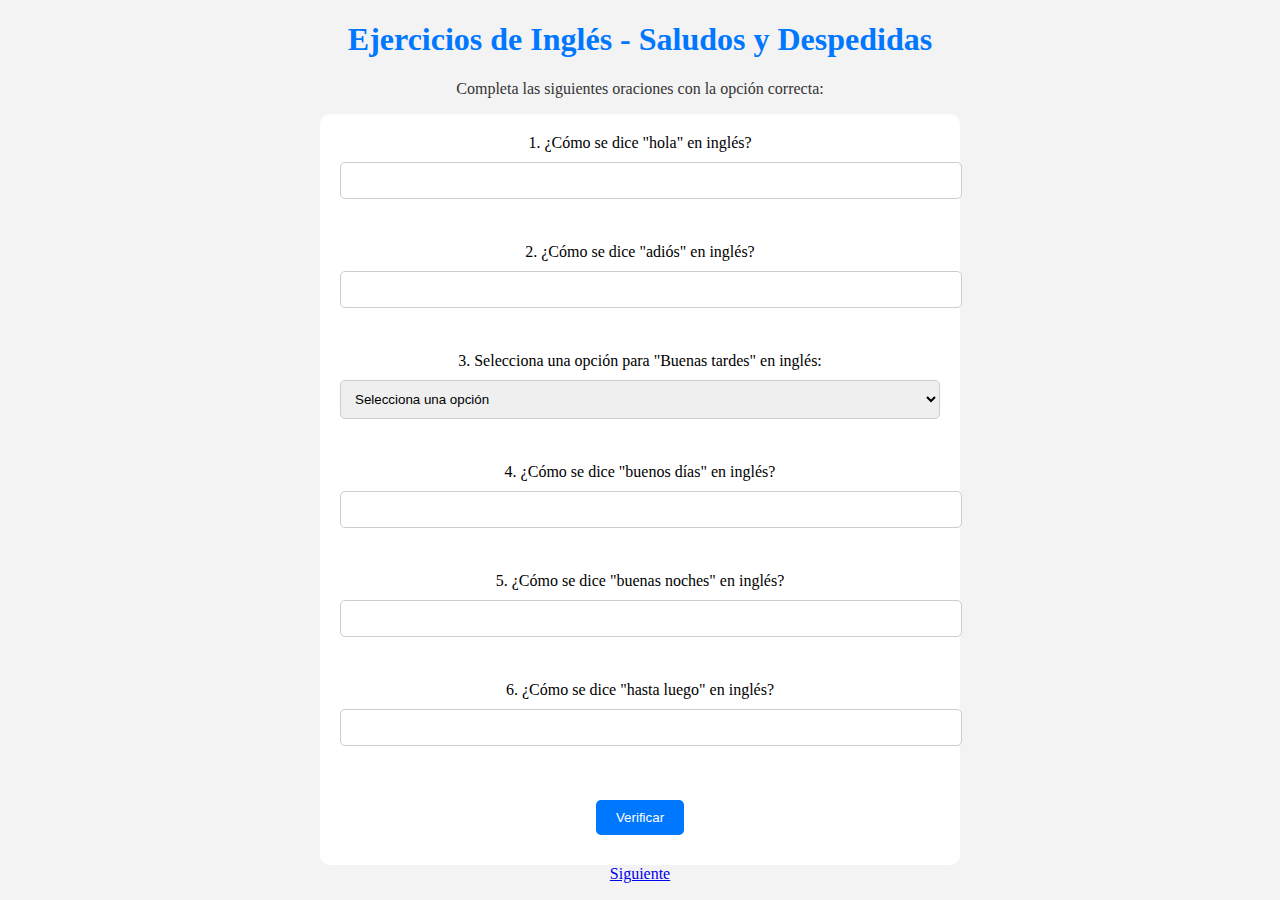
<file: parte1.html>
<!DOCTYPE html>
<html>
<head>
    <title>Ejercicios de Inglés</title>
    <style>
        body {
            font-family: 'Comic Sans MS', cursive;
            text-align: center;
            background-color: #f3f3f3;
        }
        h1 {
            color: #0077FF;
        }
        p {
            color: #333;
        }
        form {
            background-color: #fff;
            border-radius: 10px;
            padding: 20px;
            margin: 0 auto;
            width: 80%;
            max-width: 600px;
        }
        label, select, input {
            margin: 10px 0;
        }
        select {
            width: 100%;
            padding: 10px;
            border: 1px solid #ccc;
            border-radius: 5px;
        }
        input[type="text"] {
            width: 100%;
            padding: 10px;
            border: 1px solid #ccc;
            border-radius: 5px;
        }
        input[type="button"] {
            background-color: #0077FF;
            color: #fff;
            padding: 10px 20px;
            border: none;
            border-radius: 5px;
            cursor: pointer;
        }
        input[type="button"]:hover {
            background-color: #0055CC;
        }
        p[id^="feedback-"] {
            font-weight: bold;
        }
    </style>
</head>
<body>
    <h1>Ejercicios de Inglés - Saludos y Despedidas</h1>
    <p>Completa las siguientes oraciones con la opción correcta:</p>

    <form id="quiz-form">
        <label for="saludo">1. ¿Cómo se dice "hola" en inglés?</label>
        <input type="text" id="saludo" name="saludo" required>
        <p id="feedback-saludo"></p>
        <br>

        <label for="despedida">2. ¿Cómo se dice "adiós" en inglés?</label>
        <input type="text" id="despedida" name="despedida" required>
        <p id="feedback-despedida"></p>
        <br>

        <label for="despedida-opciones">3. Selecciona una opción para "Buenas tardes" en inglés:</label>
        <select id="despedida-opciones" name="despedida-opciones">
            <option value="">Selecciona una opción</option>
            <option value="Good Afternoon">Good Afternoon</option>
            <option value="farewell">Farewell</option>
            <option value="see you later">See you later</option>
            <option value="goodnight">Good  night</option>
            <option value="take care">Take care</option>
        </select>
        <p id="feedback-despedida-opciones"></p>
        <br>

        <label for="saludo2">4. ¿Cómo se dice "buenos días" en inglés?</label>
        <input type="text" id="saludo2" name="saludo2" required>
        <p id="feedback-saludo2"></p>
        <br>

        <label for="saludo3">5. ¿Cómo se dice "buenas noches" en inglés?</label>
        <input type="text" id="saludo3" name="saludo3" required>
        <p id="feedback-saludo3"></p>
        <br>

        <label for="despedida2">6. ¿Cómo se dice "hasta luego" en inglés?</label>
        <input type="text" id="despedida2" name="despedida2" required>
        <p id="feedback-despedida2"></p>
        <br>

        <input type="button" value="Verificar" onclick="verificarRespuestas()">
    </form>

    <script>
        function verificarRespuestas() {
            var respuestasCorrectas = 0;
            var saludo = document.getElementById('saludo').value.toLowerCase();
            var despedida = document.getElementById('despedida').value.toLowerCase();
            var despedidaOpciones = document.getElementById('despedida-opciones').value;
            var saludo2 = document.getElementById('saludo2').value.toLowerCase();
            var saludo3 = document.getElementById('saludo3').value.toLowerCase();
            var despedida2 = document.getElementById('despedida2').value.toLowerCase();

            var feedbackSaludo = document.getElementById('feedback-saludo');
            var feedbackDespedida = document.getElementById('feedback-despedida');
            var feedbackDespedidaOpciones = document.getElementById('feedback-despedida-opciones');
            var feedbackSaludo2 = document.getElementById('feedback-saludo2');
            var feedbackSaludo3 = document.getElementById('feedback-saludo3');
            var feedbackDespedida2 = document.getElementById('feedback-despedida2');

            if (saludo === 'hello') {
                respuestasCorrectas++;
                feedbackSaludo.innerHTML = '¡Correcto!';
            } else {
                feedbackSaludo.innerHTML = 'Respuesta incorrecta. La respuesta correcta es "hello".';
            }

            if (despedida === 'bye') {
                respuestasCorrectas++;
                feedbackDespedida.innerHTML = '¡Correcto!';
            } else {
                feedbackDespedida.innerHTML = 'Respuesta incorrecta. La respuesta correcta es "goodbye".';
            }

            if (despedidaOpciones === 'Good Afternoon') {
                respuestasCorrectas++;
                feedbackDespedidaOpciones.innerHTML = '¡Correcto!';
            } else {
                feedbackDespedidaOpciones.innerHTML = 'Respuesta incorrecta. La respuesta correcta es "bye".';
            }

            if (saludo2 === 'good morning') {
                respuestasCorrectas++;
                feedbackSaludo2.innerHTML = '¡Correcto!';
            } else {
                feedbackSaludo2.innerHTML = 'Respuesta incorrecta. La respuesta correcta es "good morning".';
            }

            if (saludo3 === 'good night') {
                respuestasCorrectas++;
                feedbackSaludo3.innerHTML = '¡Correcto!';
            } else {
                feedbackSaludo3.innerHTML = 'Respuesta incorrecta. La respuesta correcta es "good night".';
            }

            if (despedida2 === 'see you later') {
                respuestasCorrectas++;
                feedbackDespedida2.innerHTML = '¡Correcto!';
            } else {
                feedbackDespedida2.innerHTML = 'Respuesta incorrecta. La respuesta correcta es "see you later".';
            }

            if (respuestasCorrectas === 6) {
                alert('¡Todas las respuestas son correctas!');
            }
        }
        
    </script>
    <a class="button" href="parte2.html">Siguiente</a>
    
</body>
</html>
</file>
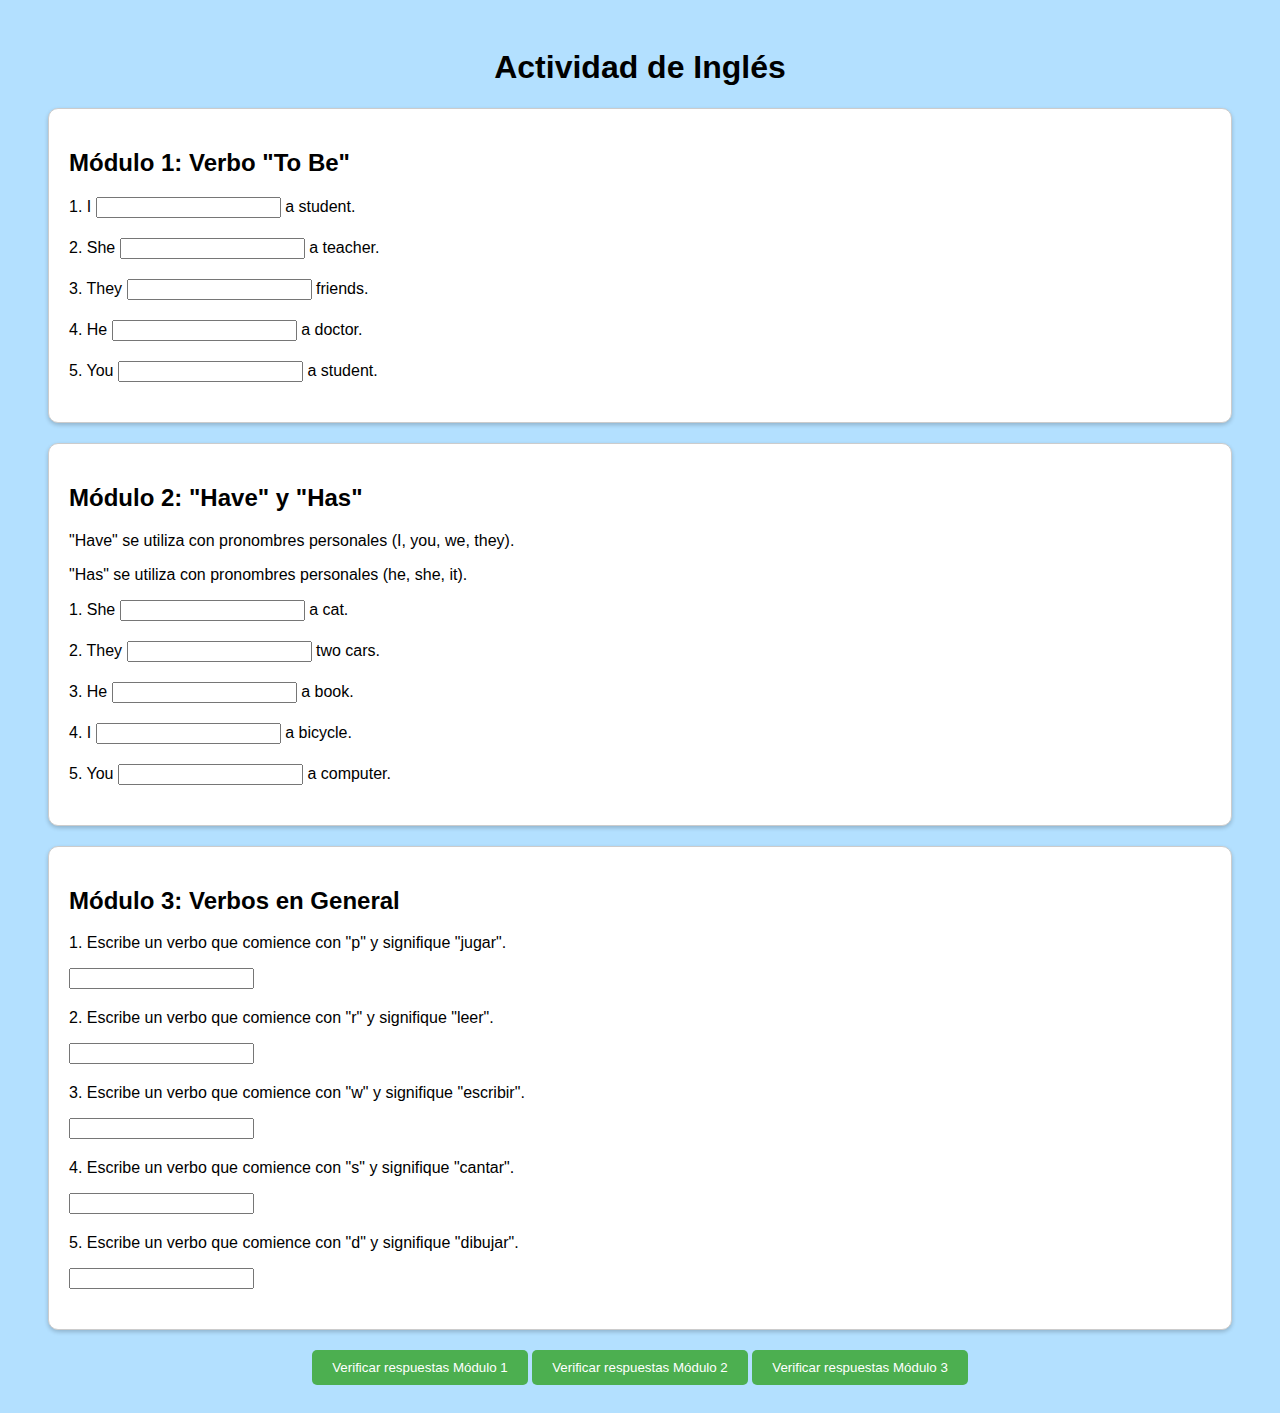
<file: parte2.html>
<!DOCTYPE html>
<html>
<head>
    <meta charset="UTF-8">
    <title>Actividad de Inglés</title>
    <style>
        body {
            font-family: Arial, sans-serif;
            text-align: center;
            background-color: #b3e0ff; /* Fondo azul claro, como el mar */
            padding: 20px;
        }
        .module {
            background-color: #fff;
            margin: 20px;
            padding: 20px;
            border: 1px solid #ccc;
            border-radius: 10px;
            text-align: left;
            box-shadow: 0 2px 4px rgba(0, 0, 0, 0.2); /* Sutil sombra */
        }
        .question {
            margin: 10px 0;
        }
        .feedback {
            font-size: 20px;
        }
        .btn-verify {
            background-color: #4CAF50;
            color: white;
            padding: 10px 20px;
            border: none;
            border-radius: 5px;
            cursor: pointer;
        }
        .summary {
            margin-top: 20px;
        }
    </style>
    <script>
        function checkAnswers(module) {
            const answers = {
                module1: ["am", "is", "are", "is", "are"],
                module2: ["has", "have", "has", "have", "have"],
                module3: ["play", "read", "write", "sing", "draw"]
            };
            const feedbacks = document.querySelectorAll('.' + module + '-feedback');
            const inputs = document.querySelectorAll('.' + module + '-input');
            for (let i = 0; i < answers[module].length; i++) {
                if (inputs[i].value.toLowerCase() === answers[module][i]) {
                    feedbacks[i].innerHTML = "&#10004; Correcto";
                    feedbacks[i].style.color = '#4CAF50'; /* Color verde */
                } else {
                    feedbacks[i].innerHTML = "&#10006; Incorrecto";
                    feedbacks[i].style.color = 'red'; /* Color rojo */
                }
            }
        }
    </script>
</head>
<body>
    <h1>Actividad de Inglés</h1>

    <div class="module" id="module1">
        <h2>Módulo 1: Verbo "To Be"</h2>
        <div class="question">
            <p>1. I <input type="text" class="module1-input"> a student.</p>
            <p class="feedback module1-feedback"></p>
        </div>
        <div class="question">
            <p>2. She <input type="text" class="module1-input"> a teacher.</p>
            <p class="feedback module1-feedback"></p>
        </div>
        <div class="question">
            <p>3. They <input type="text" class="module1-input"> friends.</p>
            <p class="feedback module1-feedback"></p>
        </div>
        <div class="question">
            <p>4. He <input type="text" class="module1-input"> a doctor.</p>
            <p class="feedback module1-feedback"></p>
        </div>
        <div class="question">
            <p>5. You <input type="text" class="module1-input"> a student.</p>
            <p class="feedback module1-feedback"></p>
        </div>
    </div>

    <div class="module" id="module2">
        <h2>Módulo 2: "Have" y "Has"</h2>
        <div class="summary">
            <p>"Have" se utiliza con pronombres personales (I, you, we, they).</p>
            <p>"Has" se utiliza con pronombres personales (he, she, it).</p>
        </div>
        <div class="question">
            <p>1. She <input type="text" class="module2-input"> a cat.</p>
            <p class="feedback module2-feedback"></p> </div>
        <div class="question">
            <p>2. They <input type="text" class="module2-input"> two cars.</p>
            <p class="feedback module2-feedback"></p>
        </div>
        <div class="question">
            <p>3. He <input type="text" class="module2-input"> a book.</p>
            <p class="feedback module2-feedback"></p>
        </div>
        <div class="question">
            <p>4. I <input type="text" class="module2-input"> a bicycle.</p>
            <p class="feedback module2-feedback"></p>
        </div>
        <div class="question">
            <p>5. You <input type="text" class="module2-input"> a computer.</p>
            <p class="feedback module2-feedback"></p>
        </div>
    </div>

    <div class="module" id="module3">
        <h2>Módulo 3: Verbos en General</h2>
        <div class="question">
            <p>1. Escribe un verbo que comience con "p" y signifique "jugar".</p>
            <input type="text" class="module3-input">
            <p class="feedback module3-feedback"></p>
        </div>
        <div class="question">
            <p>2. Escribe un verbo que comience con "r" y signifique "leer".</p>
            <input type="text" class="module3-input">
            <p class="feedback module3-feedback"></p>
        </div>
        <div class="question">
            <p>3. Escribe un verbo que comience con "w" y signifique "escribir".</p>
            <input type="text" class="module3-input">
            <p class="feedback module3-feedback"></p></div>
        <div class="question">
            <p>4. Escribe un verbo que comience con "s" y signifique "cantar".</p>
            <input type="text" class="module3-input">
            <p class="feedback module3-feedback"></p>
        </div>
        <div class="question">
            <p>5. Escribe un verbo que comience con "d" y signifique "dibujar".</p>
            <input type="text" class="module3-input">
            <p class="feedback module3-feedback"></p>
        </div>
    </div>

    <button class="btn-verify" onclick="checkAnswers('module1')">Verificar respuestas Módulo 1</button>
    <button class="btn-verify" onclick="checkAnswers('module2')">Verificar respuestas Módulo 2</button>
    <button class="btn-verify" onclick="checkAnswers('module3')">Verificar respuestas Módulo 3</button>
</body>
</html>
</file>
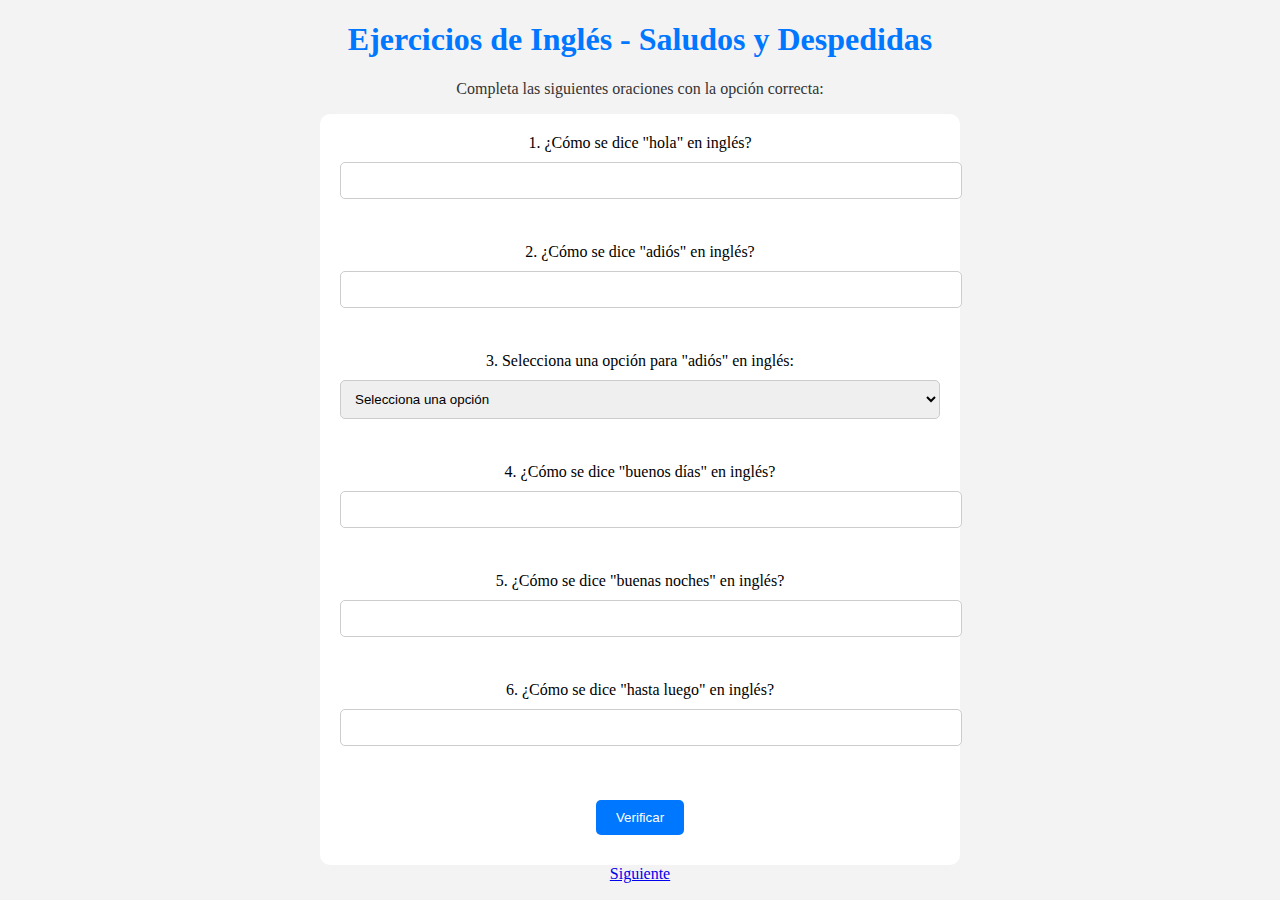
<file: parte3.html>
<!DOCTYPE html>
<html>
<head>
    <title>Ejercicios de Inglés</title>
    <style>
        body {
            font-family: 'Comic Sans MS', cursive;
            text-align: center;
            background-color: #f3f3f3;
        }
        h1 {
            color: #0077FF;
        }
        p {
            color: #333;
        }
        form {
            background-color: #fff;
            border-radius: 10px;
            padding: 20px;
            margin: 0 auto;
            width: 80%;
            max-width: 600px;
        }
        label, select, input {
            margin: 10px 0;
        }
        select {
            width: 100%;
            padding: 10px;
            border: 1px solid #ccc;
            border-radius: 5px;
        }
        input[type="text"] {
            width: 100%;
            padding: 10px;
            border: 1px solid #ccc;
            border-radius: 5px;
        }
        input[type="button"] {
            background-color: #0077FF;
            color: #fff;
            padding: 10px 20px;
            border: none;
            border-radius: 5px;
            cursor: pointer;
        }
        input[type="button"]:hover {
            background-color: #0055CC;
        }
        p[id^="feedback-"] {
            font-weight: bold;
        }
    </style>
</head>
<body>
    <h1>Ejercicios de Inglés - Saludos y Despedidas</h1>
    <p>Completa las siguientes oraciones con la opción correcta:</p>

    <form id="quiz-form">
        <label for="saludo">1. ¿Cómo se dice "hola" en inglés?</label>
        <input type="text" id="saludo" name="saludo" required>
        <p id="feedback-saludo"></p>
        <br>

        <label for="despedida">2. ¿Cómo se dice "adiós" en inglés?</label>
        <input type="text" id="despedida" name="despedida" required>
        <p id="feedback-despedida"></p>
        <br>

        <label for="despedida-opciones">3. Selecciona una opción para "adiós" en inglés:</label>
        <select id="despedida-opciones" name="despedida-opciones">
            <option value="">Selecciona una opción</option>
            <option value="bye">Bye</option>
            <option value="farewell">Farewell</option>
            <option value="see you later">See you later</option>
            <option value="goodnight">Good  night</option>
            <option value="take care">Take care</option>
        </select>
        <p id="feedback-despedida-opciones"></p>
        <br>

        <label for="saludo2">4. ¿Cómo se dice "buenos días" en inglés?</label>
        <input type="text" id="saludo2" name="saludo2" required>
        <p id="feedback-saludo2"></p>
        <br>

        <label for="saludo3">5. ¿Cómo se dice "buenas noches" en inglés?</label>
        <input type="text" id="saludo3" name="saludo3" required>
        <p id="feedback-saludo3"></p>
        <br>

        <label for="despedida2">6. ¿Cómo se dice "hasta luego" en inglés?</label>
        <input type="text" id="despedida2" name="despedida2" required>
        <p id="feedback-despedida2"></p>
        <br>

        <input type="button" value="Verificar" onclick="verificarRespuestas()">
    </form>

    <script>
        function verificarRespuestas() {
            var respuestasCorrectas = 0;
            var saludo = document.getElementById('saludo').value.toLowerCase();
            var despedida = document.getElementById('despedida').value.toLowerCase();
            var despedidaOpciones = document.getElementById('despedida-opciones').value;
            var saludo2 = document.getElementById('saludo2').value.toLowerCase();
            var saludo3 = document.getElementById('saludo3').value.toLowerCase();
            var despedida2 = document.getElementById('despedida2').value.toLowerCase();

            var feedbackSaludo = document.getElementById('feedback-saludo');
            var feedbackDespedida = document.getElementById('feedback-despedida');
            var feedbackDespedidaOpciones = document.getElementById('feedback-despedida-opciones');
            var feedbackSaludo2 = document.getElementById('feedback-saludo2');
            var feedbackSaludo3 = document.getElementById('feedback-saludo3');
            var feedbackDespedida2 = document.getElementById('feedback-despedida2');

            if (saludo === 'hello') {
                respuestasCorrectas++;
                feedbackSaludo.innerHTML = '¡Correcto!';
            } else {
                feedbackSaludo.innerHTML = 'Respuesta incorrecta. La respuesta correcta es "hello".';
            }

            if (despedida === 'bye') {
                respuestasCorrectas++;
                feedbackDespedida.innerHTML = '¡Correcto!';
            } else {
                feedbackDespedida.innerHTML = 'Respuesta incorrecta. La respuesta correcta es "goodbye".';
            }

            if (despedidaOpciones === 'bye') {
                respuestasCorrectas++;
                feedbackDespedidaOpciones.innerHTML = '¡Correcto!';
            } else {
                feedbackDespedidaOpciones.innerHTML = 'Respuesta incorrecta. La respuesta correcta es "bye".';
            }

            if (saludo2 === 'good morning') {
                respuestasCorrectas++;
                feedbackSaludo2.innerHTML = '¡Correcto!';
            } else {
                feedbackSaludo2.innerHTML = 'Respuesta incorrecta. La respuesta correcta es "good morning".';
            }

            if (saludo3 === 'good night') {
                respuestasCorrectas++;
                feedbackSaludo3.innerHTML = '¡Correcto!';
            } else {
                feedbackSaludo3.innerHTML = 'Respuesta incorrecta. La respuesta correcta es "good night".';
            }

            if (despedida2 === 'see you later') {
                respuestasCorrectas++;
                feedbackDespedida2.innerHTML = '¡Correcto!';
            } else {
                feedbackDespedida2.innerHTML = 'Respuesta incorrecta. La respuesta correcta es "see you later".';
            }

            if (respuestasCorrectas === 6) {
                alert('¡Todas las respuestas son correctas!');
            }
        }
        
    </script>
    <a class="button" href="parte">Siguiente</a>
    
</body>
</html>
</file>
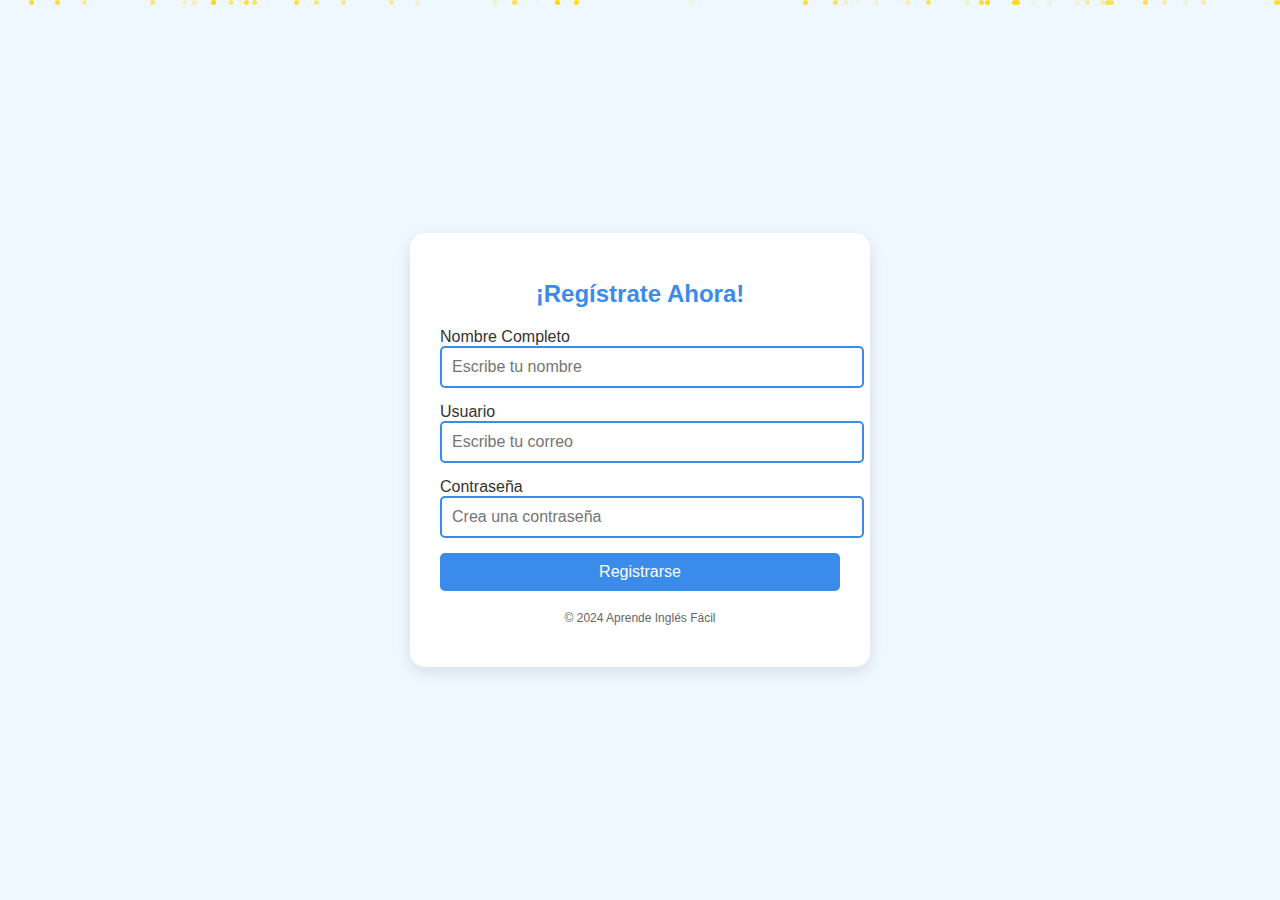
<file: registro.html>
<!DOCTYPE html>
<html lang="es">
<head>
    <meta charset="UTF-8">
    <meta name="viewport" content="width=device-width, initial-scale=1.0">
    <title>Registro - Inglés Básico Infantil</title>
    <style>
        body {
            font-family: 'Arial', sans-serif;
            background-color: #f0f8ff;
            margin: 0;
            padding: 0;
            display: flex;
            justify-content: center;
            align-items: center;
            height: 100vh;
            overflow: hidden;
        }

        .container {
            background-color: white;
            padding: 30px;
            border-radius: 15px;
            box-shadow: 0 5px 15px rgba(0, 0, 0, 0.1);
            text-align: center;
            width: 400px;
            animation: fadeIn 2s ease;
        }

        h1 {
            color: #3b8beb;
            font-size: 24px;
            margin-bottom: 20px;
            animation: bounce 2s infinite;
        }

        .input-group {
            margin-bottom: 15px;
            text-align: left;
        }

        .input-group label {
            font-size: 16px;
            color: #333;
        }

        .input-group input {
            width: 100%;
            padding: 10px;
            border: 2px solid #3b8beb;
            border-radius: 5px;
            font-size: 16px;
            transition: 0.3s;
        }

        .input-group input:focus {
            border-color: #1c6ef2;
            box-shadow: 0 0 5px #1c6ef2;
        }

        button {
            background-color: #3b8beb;
            color: white;
            padding: 10px 20px;
            border: none;
            border-radius: 5px;
            font-size: 16px;
            cursor: pointer;
            transition: background-color 0.3s ease;
            width: 100%;
        }

        button:hover {
            background-color: #1c6ef2;
        }

        .dynamic-stars {
            position: absolute;
            top: 0;
            left: 0;
            width: 100%;
            height: 100%;
            overflow: hidden;
            z-index: -1;
        }

        .star {
            position: absolute;
            width: 5px;
            height: 5px;
            background-color: #ffd700;
            border-radius: 50%;
            animation: moveStars 5s linear infinite;
        }

        @keyframes moveStars {
            0% {
                transform: translateY(0);
            }
            100% {
                transform: translateY(100vh);
            }
        }

        @keyframes bounce {
            0%, 20%, 50%, 80%, 100% {
                transform: translateY(0);
            }
            40% {
                transform: translateY(-20px);
            }
            60% {
                transform: translateY(-10px);
            }
        }

        @keyframes fadeIn {
            from {
                opacity: 0;
            }
            to {
                opacity: 1;
            }
        }

        footer {
            margin-top: 20px;
            font-size: 12px;
            color: #666;
        }
    </style>
</head>
<body>

    <div class="dynamic-stars" id="stars"></div>

    <div class="container">
        <h1>¡Regístrate Ahora!</h1>

        <div class="input-group">
            <label for="name">Nombre Completo</label>
            <input type="text" id="name" name="name" placeholder="Escribe tu nombre">
        </div>

        <div class="input-group">
            <label for="email">Usuario</label>
            <input type="email" id="email" name="email" placeholder="Escribe tu correo">
        </div>

        <div class="input-group">
            <label for="password">Contraseña</label>
            <input type="password" id="password" name="password" placeholder="Crea una contraseña">
        </div>

        <button onclick="register()">Registrarse</button>

        <footer>
            <p>© 2024 Aprende Inglés Fácil</p>
        </footer>
    </div>

    <script>
        // Generar estrellas animadas
        function createStars() {
            const starsContainer = document.getElementById('stars');
            for (let i = 0; i < 50; i++) {
                const star = document.createElement('div');
                star.classList.add('star');
                star.style.left = Math.random() * 100 + 'vw';
                star.style.animationDuration = Math.random() * 5 + 3 + 's';
                star.style.opacity = Math.random();
                starsContainer.appendChild(star);
            }
        }

        // Simular registro
        function register() {
            const name = document.getElementById('name').value;
            const email = document.getElementById('email').value;
            const password = document.getElementById('password').value;

            if (name && email && password) {
                alert(`¡Gracias por registrarte, ${name}! Te hemos enviado un correo a ${email}.`);
            } else {
                alert('Por favor, completa todos los campos.');
            }
        }

        // Inicializar la creación de estrellas
        createStars();
    </script>

</body>
</html>
</file>
